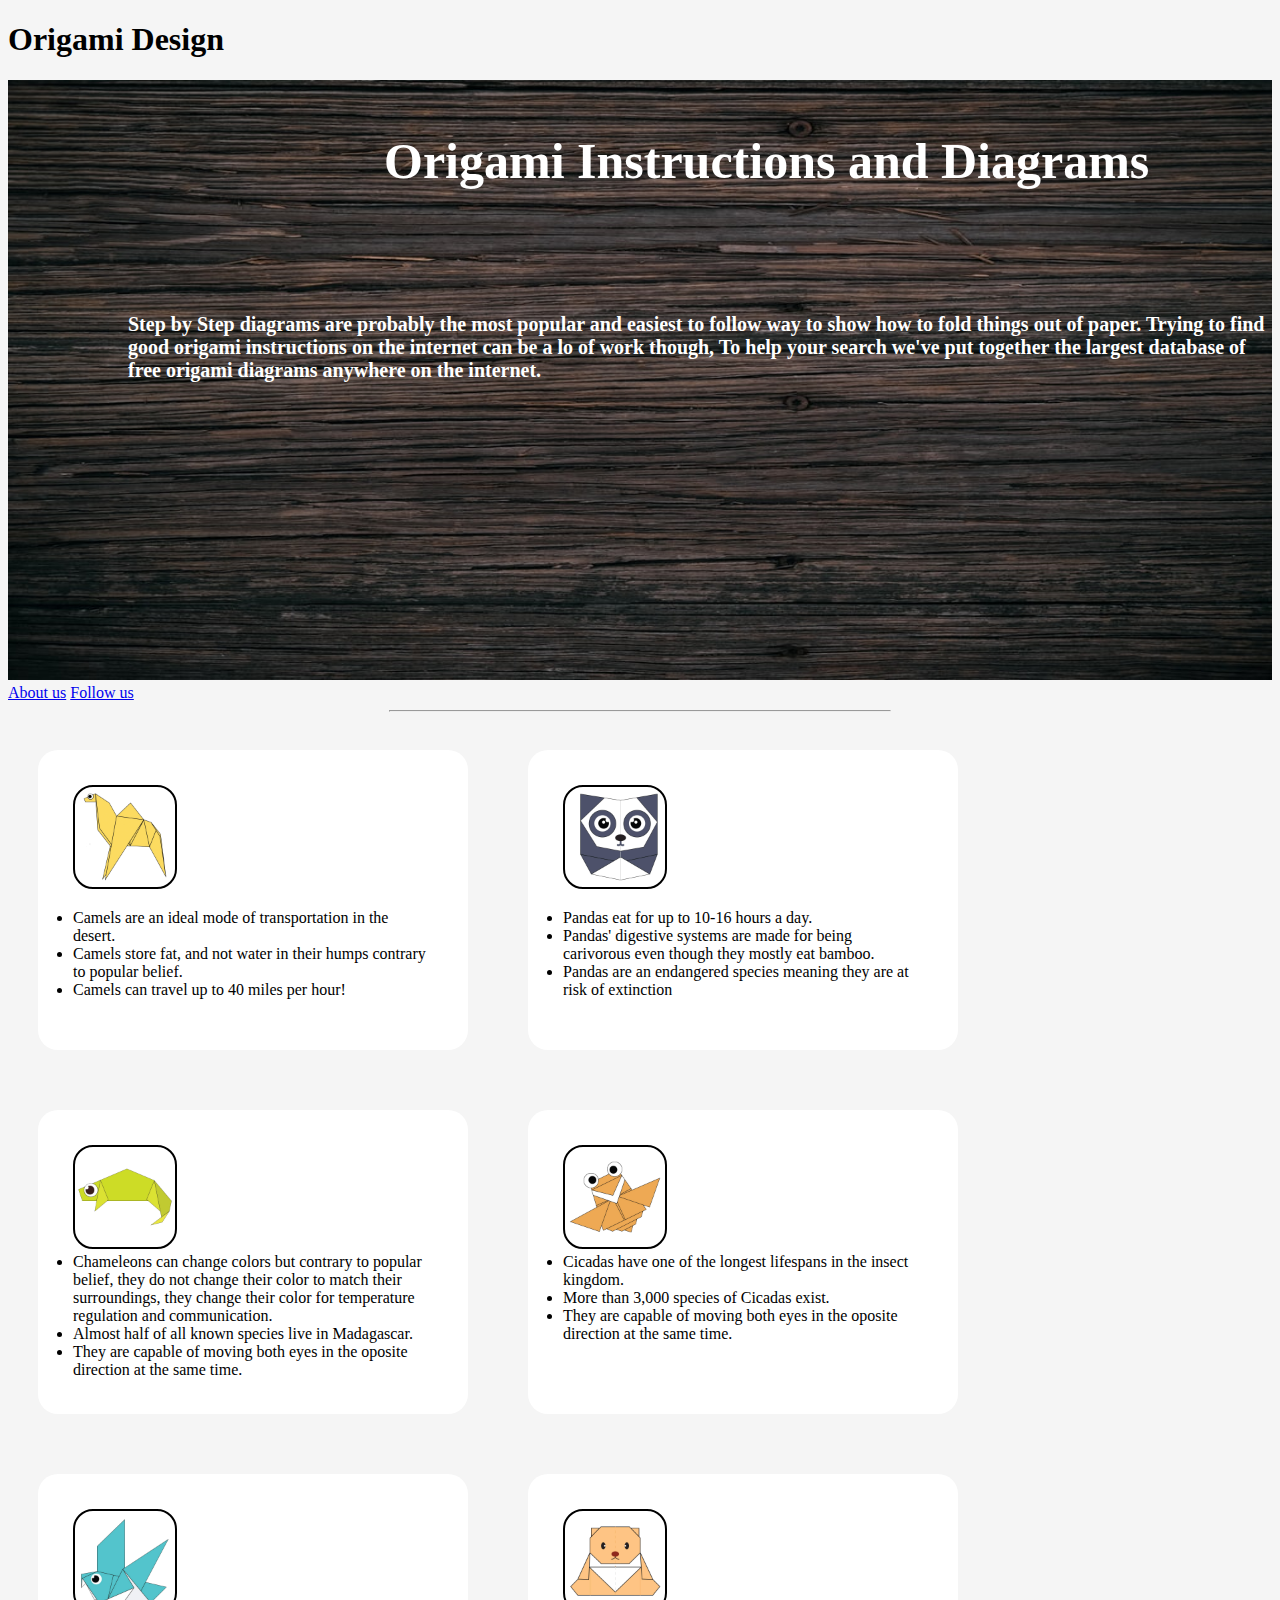
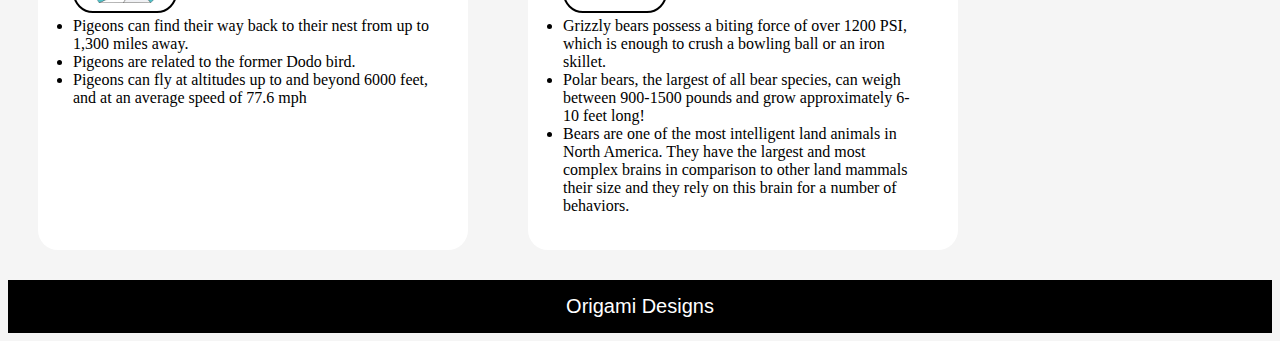
<file: index.html>
<!DOCTYPE html>
<html>

<head>

    <title>Origami Designs</title>

    <style></style>
</head>

<body>
    <h1>Origami Design</h1>
    <link rel="stylesheet" type="text/css" href="style.css" />
    <div class="bodyimg">
        <img src="/images/background.jpg" height="600px" width="100%"/>
        <div class="title">
            <h2>
                Origami Instructions and Diagrams
            </h2>
            <h3><br>
                Step by Step diagrams are probably the most popular and easiest to follow way to show how to fold things
                out of paper. Trying to find good origami instructions on the internet can be a lo of work though, To
                help your search we've put together the largest database of free origami diagrams anywhere on the
                internet.
            </h3>
        </div>
    </div>
    <a href="aboutUs.html">About us</a>
    <a href="followUs.html">Follow us</a>
    <hr width=500px>
    <div class="grid">
        <div class="origami">
            <a href="http://origami.me/camel/" target="_blank"><img src="images/camel.png" width=100 height=100></a>
            <P>
                <li>Camels are an ideal mode of transportation in the desert.</li>
                <li>Camels store fat, and not water in their humps contrary to popular belief.</li>
                <li>Camels can travel up to 40 miles per hour!</li>
            </P>
            
        </div>
        <div class="origami">
            <a href="http://origami.me/panda/" target="_blank"><img src="images/panda.png" width=100 height=100></a>
            <p>
                <li>Pandas eat for up to 10-16 hours a day.</li>
                <li>Pandas' digestive systems are made for being carivorous even though they mostly eat bamboo.</li>
                <li>Pandas are an endangered species meaning they are at risk of extinction</li>
            </p>
            
        </div>
        <div class="origami">
        <a href="http://origami.me/chameleon/" target="_blank"><img src="images/chameleon.png" width=100 height=100></a>
        <li>Chameleons can change colors but contrary to popular belief, they do not change their color to match
            their surroundings, they change their color for temperature regulation and communication.</li>
        <li>Almost half of all known species live in Madagascar.</li>
        <li>They are capable of moving both eyes in the oposite direction at the same time.</li>
        </div>
        <div class="origami">
        <a href="http://origami.me/cicada/" target="_blank"><img src="images/cicada.png" width=100 height=100></a>
        <li>Cicadas have one of the longest lifespans in the insect kingdom.</li>
        <li>More than 3,000 species of Cicadas exist.</li>
        <li>They are capable of moving both eyes in the oposite direction at the same time.</li>
        </div>
        <div class="origami">
        <a href="http://origami.me/pigeon/" target="_blank"><img src="images/pigeon.png" width=100 height=100></a>
        <li>Pigeons can find their way back to their nest from up to 1,300 miles away.</li>
        <li>Pigeons are related to the former Dodo bird.</li>
        <li>Pigeons can fly at altitudes up to and beyond 6000 feet, and at an average speed of 77.6 mph</li>
        </div>
        <div class="origami">
        <a href="http://origami.me/bear/" target="_blank"><img src="images/teddy.png" width=100 height=100></a>
        <li>Grizzly bears possess a biting force of over 1200 PSI, which is enough to crush a bowling ball or an
            iron skillet.</li>
        <li>Polar bears, the largest of all bear species, can weigh between 900-1500 pounds and grow approximately
            6-10 feet long!</li>
        <li>Bears are one of the most intelligent land animals in North America. They have the largest and most
            complex brains in comparison to other land mammals their size and they rely on this brain for a number
            of behaviors.</li>
        </div>
        </div>
    <div class="header">
        <div class="menu">
            <div><a href="#"></a></div>
            <div> Origami Designs </div>
            <div><a href="C:\Users\mathu\Desktop\WhiteHatjr\Project-49\aboutUs.html"></a></div>
        </div>
    </div>
</body>

</html>
</file>
<file: style.css>
.menu{
    display: flex;
    justify-content: space-between;
    background-color: black;
    padding: 15px;
    font-size: 20px;
    font-family: sans-serif;
    font-weight: 400;
    color:white
}
body{
    background-color: whitesmoke;
}
.grid img{
    border: 2px solid black;
    border-radius: 20px;
    
}

.origami{
    border-radius: 20px;
    background-color: white;
    padding: 35px;
    margin: 30px;
    width: 360px;
    font-family: fantasy;
}
.grid{
    display: flex;
    flex-wrap: wrap;
    font-family: sans-serif;
    
}

h2{
    position: absolute;
    left: 30%;
    top: 10%;
    opacity: 100;  
    color: white; 
    font-size: 50px;
    font-family: "fantasy", papyrus;  
}
h3{
    position: absolute;
    left: 10%;
    top: 30%;
    opacity: 100;  
    color: white; 
    font-size: 20px;
    font-family: "fantasy", papyrus;  
}
</file>
